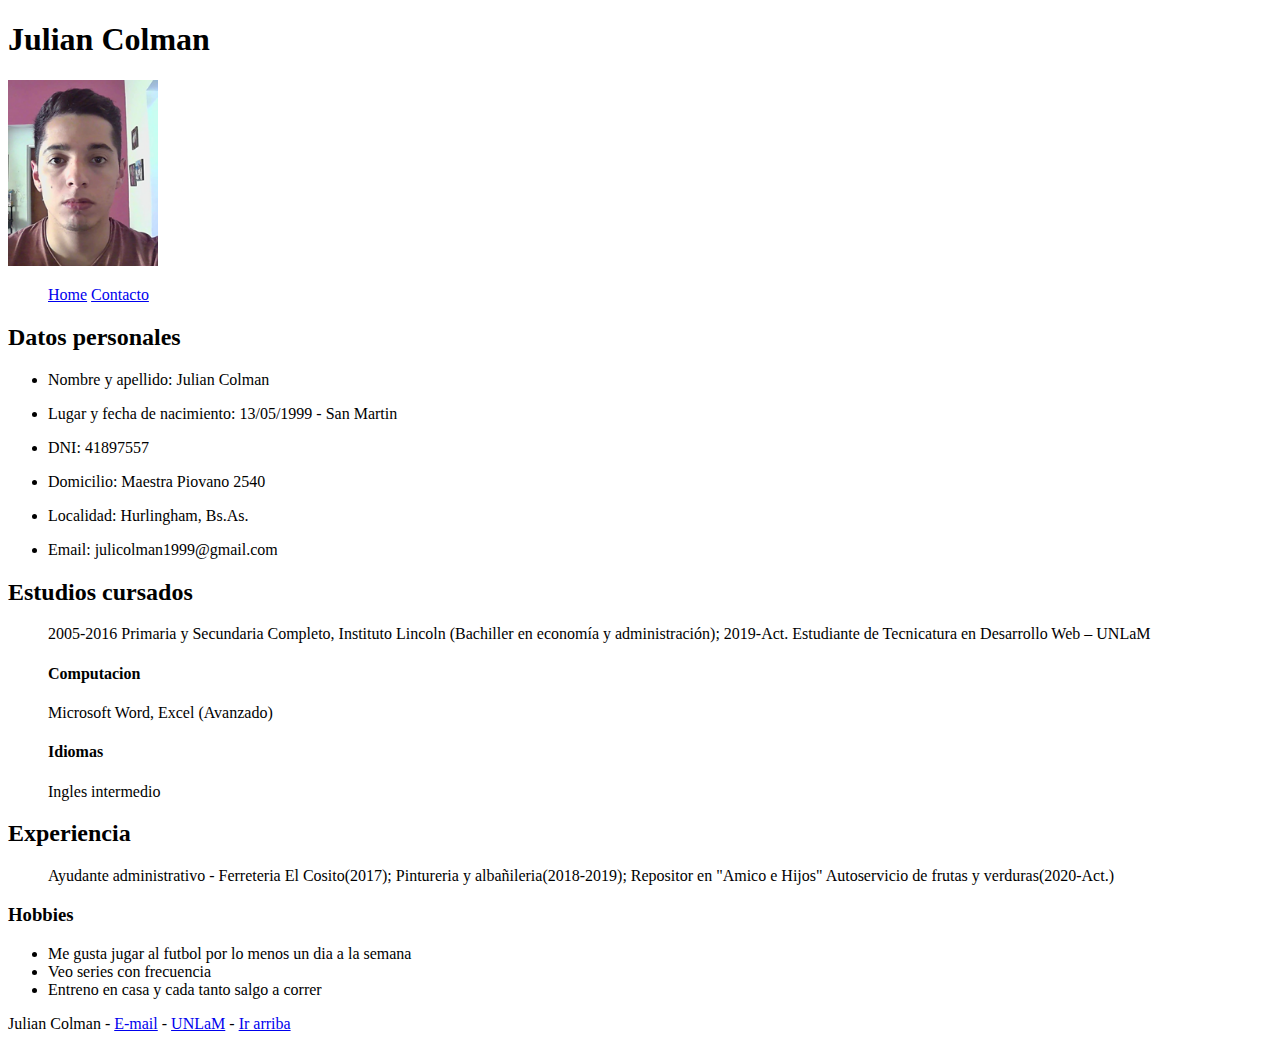
<file: Prog Web 1/tp01_julian-colman/index.html>
<!DOCTYPE html>
<html lang="en">
<head>
    <meta charset="UTF-8">
    <meta http-equiv="X-UA-Compatible" content="IE=edge">
    <meta name="viewport" content="width=device-width, initial-scale=1.0">
    <title>index</title>
</head>
<body>
    <header id="principio">
        <h1>Julian Colman</h1>
        <article>
            <img src="img/foto-cv.png" alt="Julian Colman" width="150">
        </article>
    </header>
    <nav>
        <ul>
            <a href="index.html">Home</a>
            <a href="contacto.html">Contacto</a>
        </ul>
    </nav>
    <main>
        <section>
            <article>
                <h2>Datos personales</h2>
                <ul>
                <p><li>Nombre y apellido: Julian Colman</li></p>
                <p><li>Lugar y fecha de nacimiento: 13/05/1999 - San Martin</li></p>
                <p><li>DNI: 41897557</li></p>
                <p><li>Domicilio: Maestra Piovano 2540</li></p>
                <p><li>Localidad: Hurlingham, Bs.As.</li</p>
                <p><li>Email: julicolman1999@gmail.com</li></p>    
                </ul>
            </article>
            <article>
                <h2>Estudios cursados</h2>
                <ul>
                2005-2016 Primaria y Secundaria Completo, Instituto Lincoln  (Bachiller en economía y administración); 
                2019-Act. Estudiante de Tecnicatura en Desarrollo Web – UNLaM
                <h4>Computacion</h4>
                Microsoft Word, Excel (Avanzado)
                <h4>Idiomas</h4>
                Ingles intermedio
                </ul>
            </article>
            <article>
                <h2>Experiencia</h2>
                <ul>
                Ayudante administrativo - Ferreteria El Cosito(2017); 
                Pintureria y albañileria(2018-2019); 
                Repositor en "Amico e Hijos" Autoservicio de frutas y verduras(2020-Act.)     
                </ul>
            </article>
        </section>
        <aside>
            <h3>Hobbies</h3>
            <ul>
                <li>Me gusta jugar al futbol por lo menos un dia a la semana</li>
                <li>Veo series con frecuencia</li>
                <li>Entreno en casa y cada tanto salgo a correr</li>
            </ul>

        </aside>
    </main>
    <footer>
        <p>
            Julian Colman - 
            <a href="mailto:julicolman1999@gmail.com">E-mail</a> - 
            <a href="https://www.unlam.edu.ar/" target="_blank">UNLaM</a> -
            <a href="#principio">Ir arriba</a>
        </p>
    </footer>
    
</body>
</html>
</file>
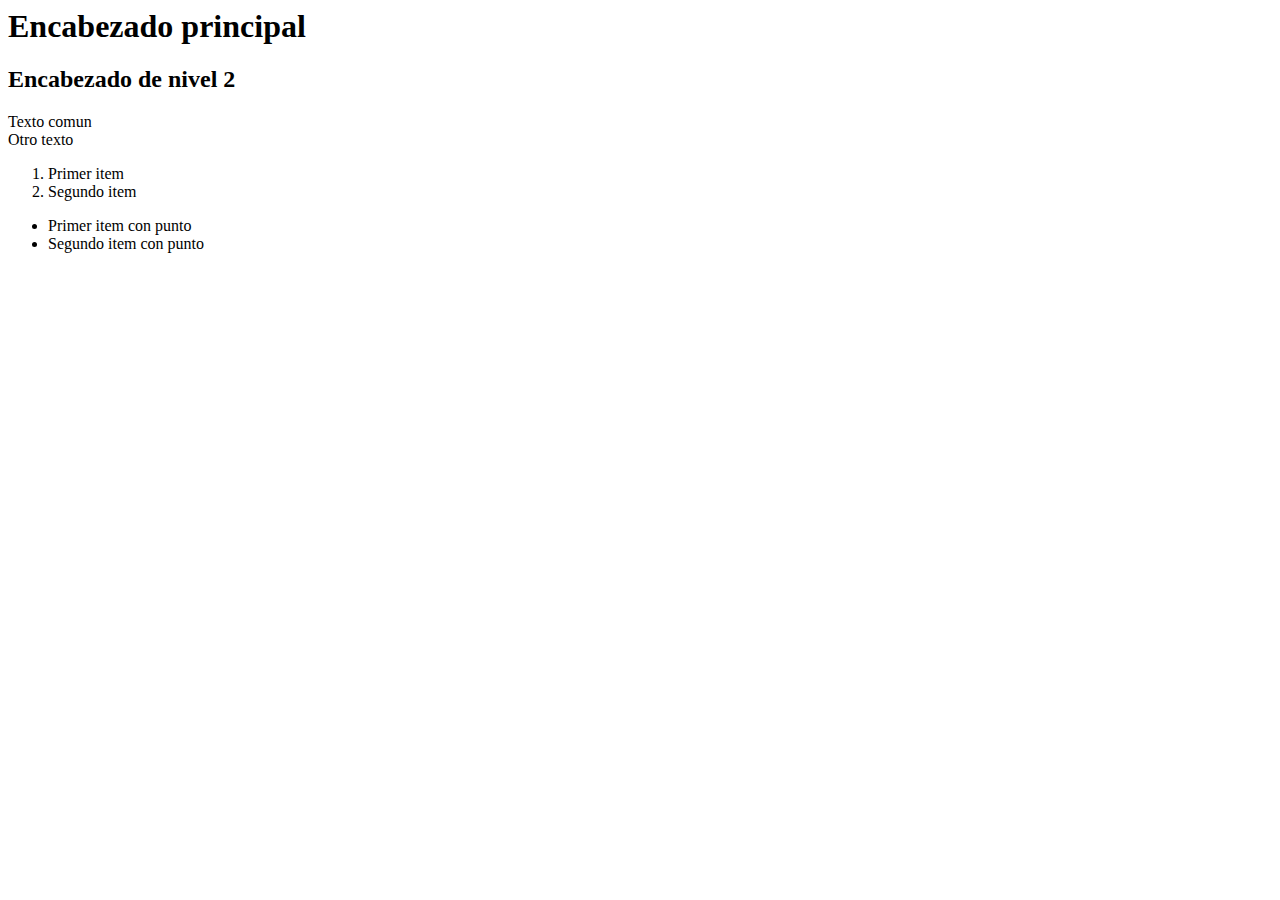
<file: Prog Web 1/clase01/primer-archivo.html>
<html>
    <head>
        <title>Mi primera pagina</title>
    </head>
    <body>
       <!--
           Aca va un comentario.
       --> 
       <h1>Encabezado principal</h1>
       <h2>Encabezado de nivel 2</h2>
       <p>Texto comun <br>
            Otro texto
        </p>
        <ol>
            <li>Primer item</li>
            <li>Segundo item</li>
        </ol>
        <ul>
            <li>Primer item con punto</li>
            <li>Segundo item con punto</li>
        </ul>
    </body>
</html>
</file>
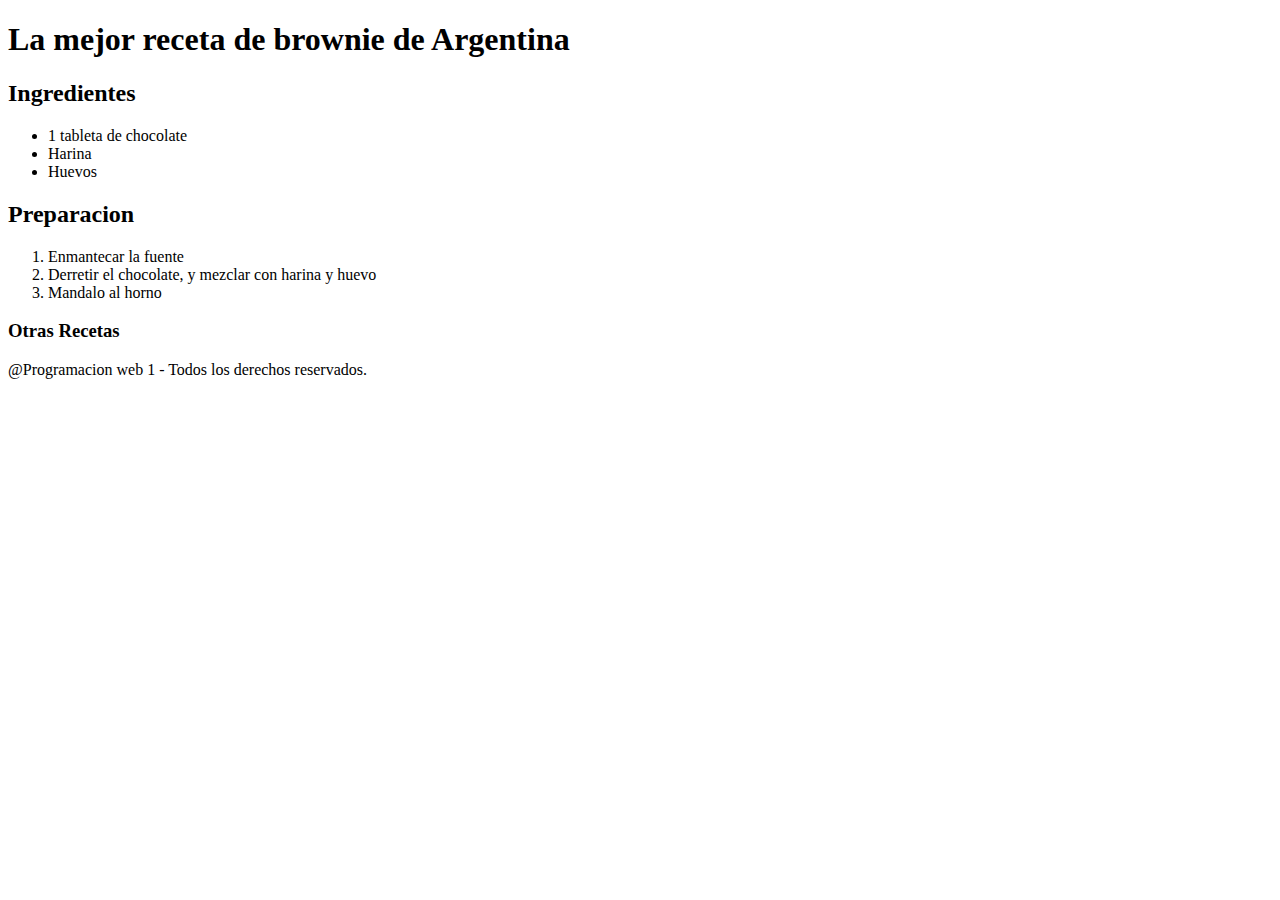
<file: Prog Web 1/clase01/receta.html>
<!DOCTYPE html>
<html lang="es">
<head>
    <meta charset="UTF-8">
    <meta http-equiv="X-UA-Compatible" content="IE=edge">
    <meta name="viewport" content="width=device-width, initial-scale=1.0">
    <title>Receta de brownie</title>
</head>
<body>
    <!--
        Sintaxis html
        <etiqueta atributo="valor"></etiqueta>
    -->
    <header>
        <h1>La mejor receta de brownie de Argentina</h1>      
    </header>
    <main>
        <section>  
            <article>  
                <h2>Ingredientes</h2>
                <ul>
                    <li>1 tableta de chocolate</li>
                    <li>Harina</li>
                    <li>Huevos</li>
                </ul>
            </article>
            <article>
                <h2>Preparacion</h2>
                <ol>
                    <li>Enmantecar la fuente</li>
                    <li>Derretir el chocolate, y mezclar con harina y huevo</li>
                    <li>Mandalo al horno</li>
                </ol>     
            </article>
            <section> 
                <aside>
                    <h3>Otras Recetas</h3>
                </aside>
            </section>
        </section>
    </main>

    <footer>
     <P>@Programacion web 1 - Todos los derechos reservados.</P>
    </footer>
</body>
</html>
</file>
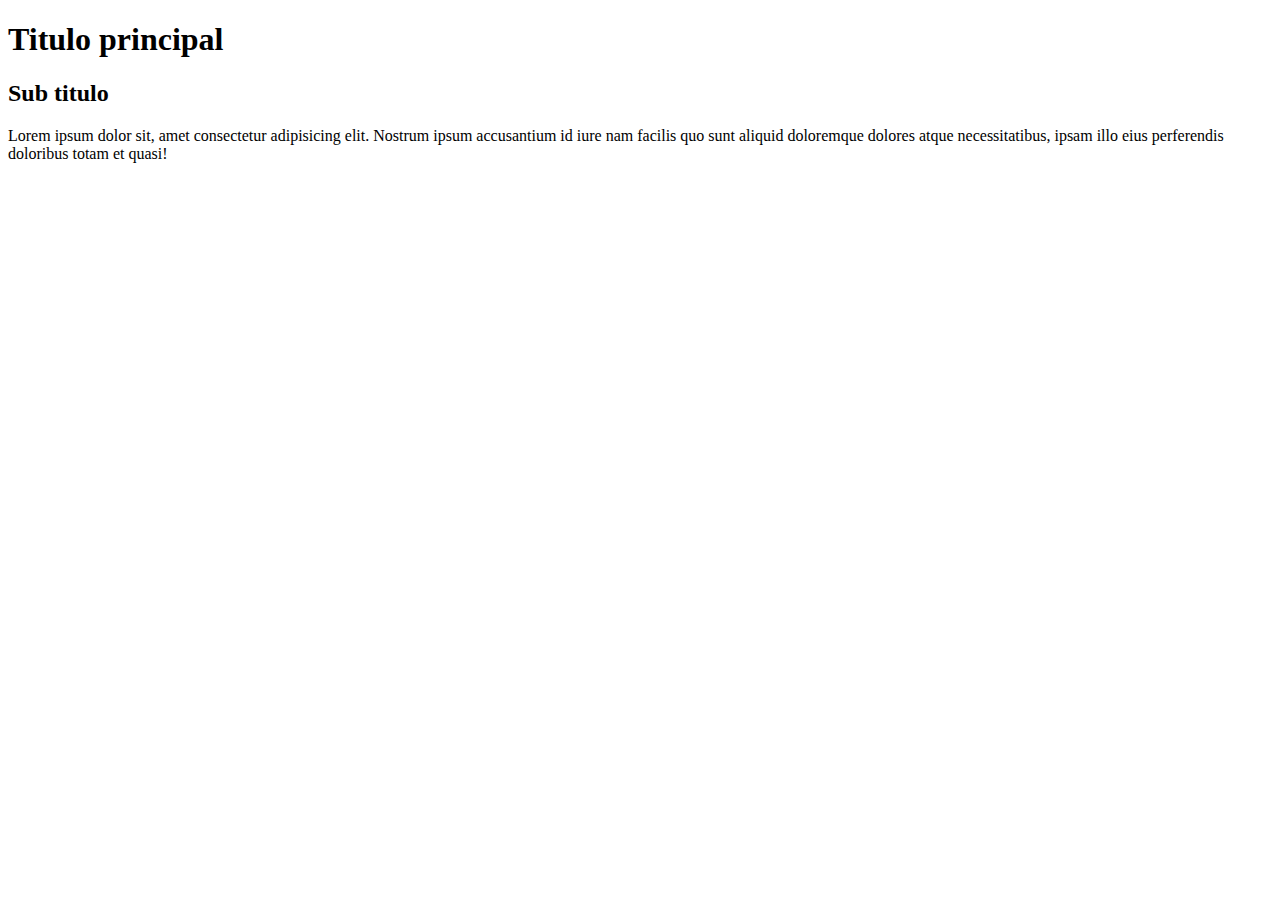
<file: Prog Web 1/clase02/repaso.html>
<!DOCTYPE html>
<html lang="en">
<head>
    <meta charset="UTF-8">
    <meta http-equiv="X-UA-Compatible" content="IE=edge">
    <meta name="viewport" content="width=device-width, initial-scale=1.0">
    <title>Repaso HTML5</title>
</head>
<body>
    <header>
        <h1>Titulo principal</h1>
    </header>
     <main>
        <section>
            <article>
                <h2>Sub titulo</h2>
                <p>Lorem ipsum dolor sit, amet consectetur adipisicing elit. Nostrum ipsum accusantium id iure nam facilis quo sunt aliquid doloremque dolores atque necessitatibus, ipsam illo eius perferendis doloribus totam et quasi!</p>
            </article>
            <article>

            </article>
        </section>
        <section>
            <aside>

            </aside>
        </section>
     </main> 
  <footer>

  </footer> 
</body>
</html>
</file>
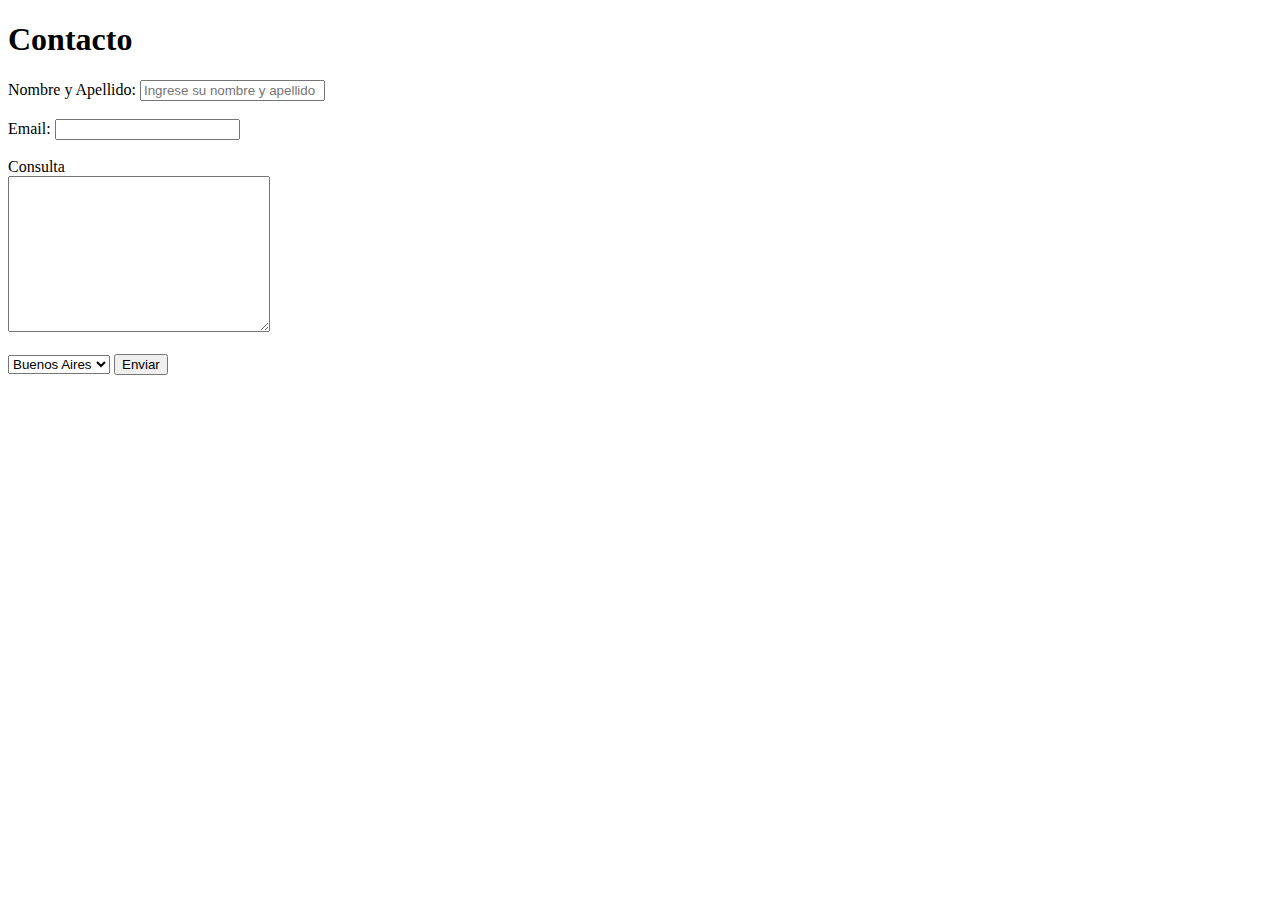
<file: Prog Web 1/tp01_julian-colman/contacto.html>
<!DOCTYPE html>
<html lang="en">
<head>
    <meta charset="UTF-8">
    <meta http-equiv="X-UA-Compatible" content="IE=edge">
    <meta name="viewport" content="width=device-width, initial-scale=1.0">
    <title>Contacto</title>
</head>
<body>
    <header>
        <h1>Contacto</h1>
    </header>
    <main>
        <article>
            <form action="#" method="GET">
                <label for="nombre">Nombre y Apellido:</label>
                <input type="text" id="nombre" name="nombre" required placeholder="Ingrese su nombre y apellido"> <br><br>

                <label for="correo">Email:</label>
                <input type="email" id="correo" name="correo"> <br><br>

                <label for="consulta">Consulta</label><br>
                <textarea name="consulta" id="consulta" cols="30" rows="10"></textarea> <br><br>

                <label for="provincia"></label>
                <select name="provincia" id="provincia">
                     <option value="1">Buenos Aires</option>
                     <option value="2">CABA</option>
                </select>

                <input type="submit" value="Enviar">
            </form>
        </article>
    </main>
</body>
</html>
</file>
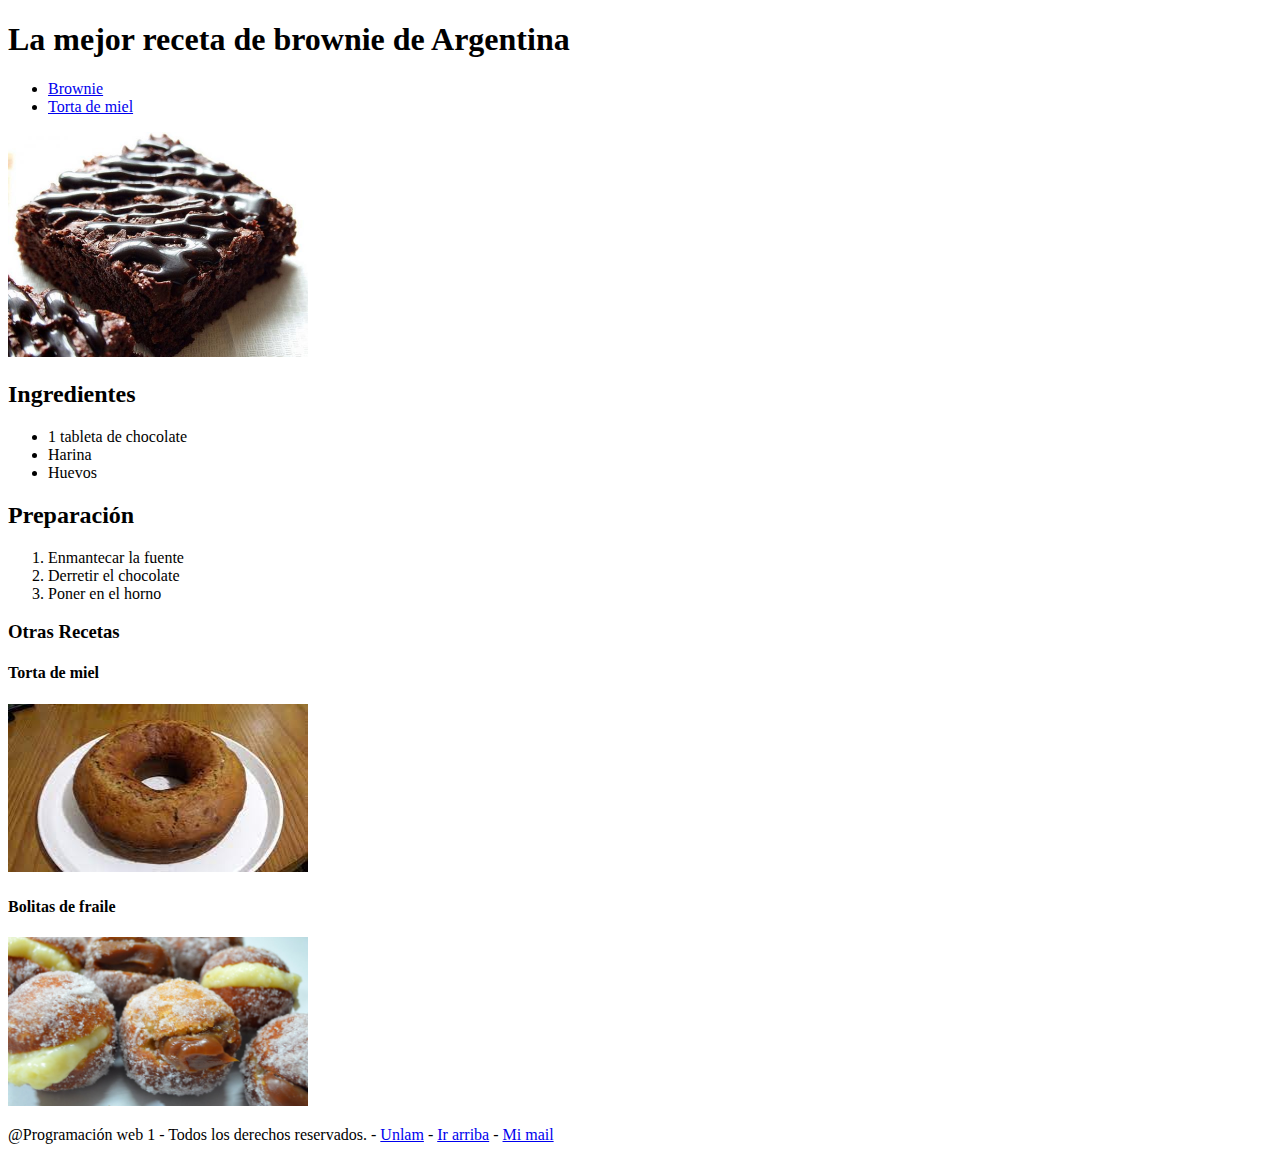
<file: Prog Web 1/clase02/01_receta/receta.html>
<!DOCTYPE html>
<html lang="es">
<head>
    <meta charset="UTF-8">
    <meta name="viewport" content="width=device-width, initial-scale=1.0">
    <title>Receta de brownie</title>
</head>
<body>
    <!--
        Sintaxis de html
        <etiqueta atributo="valor"></etiqueta>
    -->
    <header id="principio">
        <h1>La mejor receta de brownie de Argentina</h1>
    </header>
    <nav>
        <ul>
            <li>
                <a href="receta.html">Brownie</a>
            </li>
            <li>
                <a href="miel.html">Torta de miel</a>
            </li>
        </ul>
    </nav>
    <main>
        <article>
            <img src="img/img_brownie_casero_8374_600.jpg" alt="brownie" width="300">
        </article>
        <section>
            <article>
                <h2>Ingredientes</h2>
                <ul>
                    <li>1 tableta de chocolate</li>
                    <li>Harina</li>
                    <li>Huevos</li>
                </ul>
            </article>
            <article>
                <h2>Preparación</h2>
                <ol>
                    <li>Enmantecar la fuente</li>
                    <li>Derretir el chocolate</li>
                    <li>Poner en el horno</li>
                </ol>
            </article>
        </section>
        <aside>
            <h3>Otras Recetas</h3>
            <div>
                <h4>Torta de miel</h4>
                <a href="miel.html">
                    <img src="img/torta-de-miel.jpg" alt="torta-de-miel"width="300">

                </a>
            </div>
            <div>
                <h4>Bolitas de fraile</h4>
                <img src="img/bolitas-de-fraile.jpg" alt="bolitas-de-fraile"width="300">
            </div>
        </aside>
    </main>
    <footer>
        <p>@Programación web 1 - Todos los derechos reservados. -  
            <a href="https://www.unlam.edu.ar/" target="_blank">Unlam</a> -
            <a href="#principio">Ir arriba</a> -
            <a href="mailto:julicolman1999@gmail.com">Mi mail</a>
        </p>
    </footer>
</body>
</html>
</file>
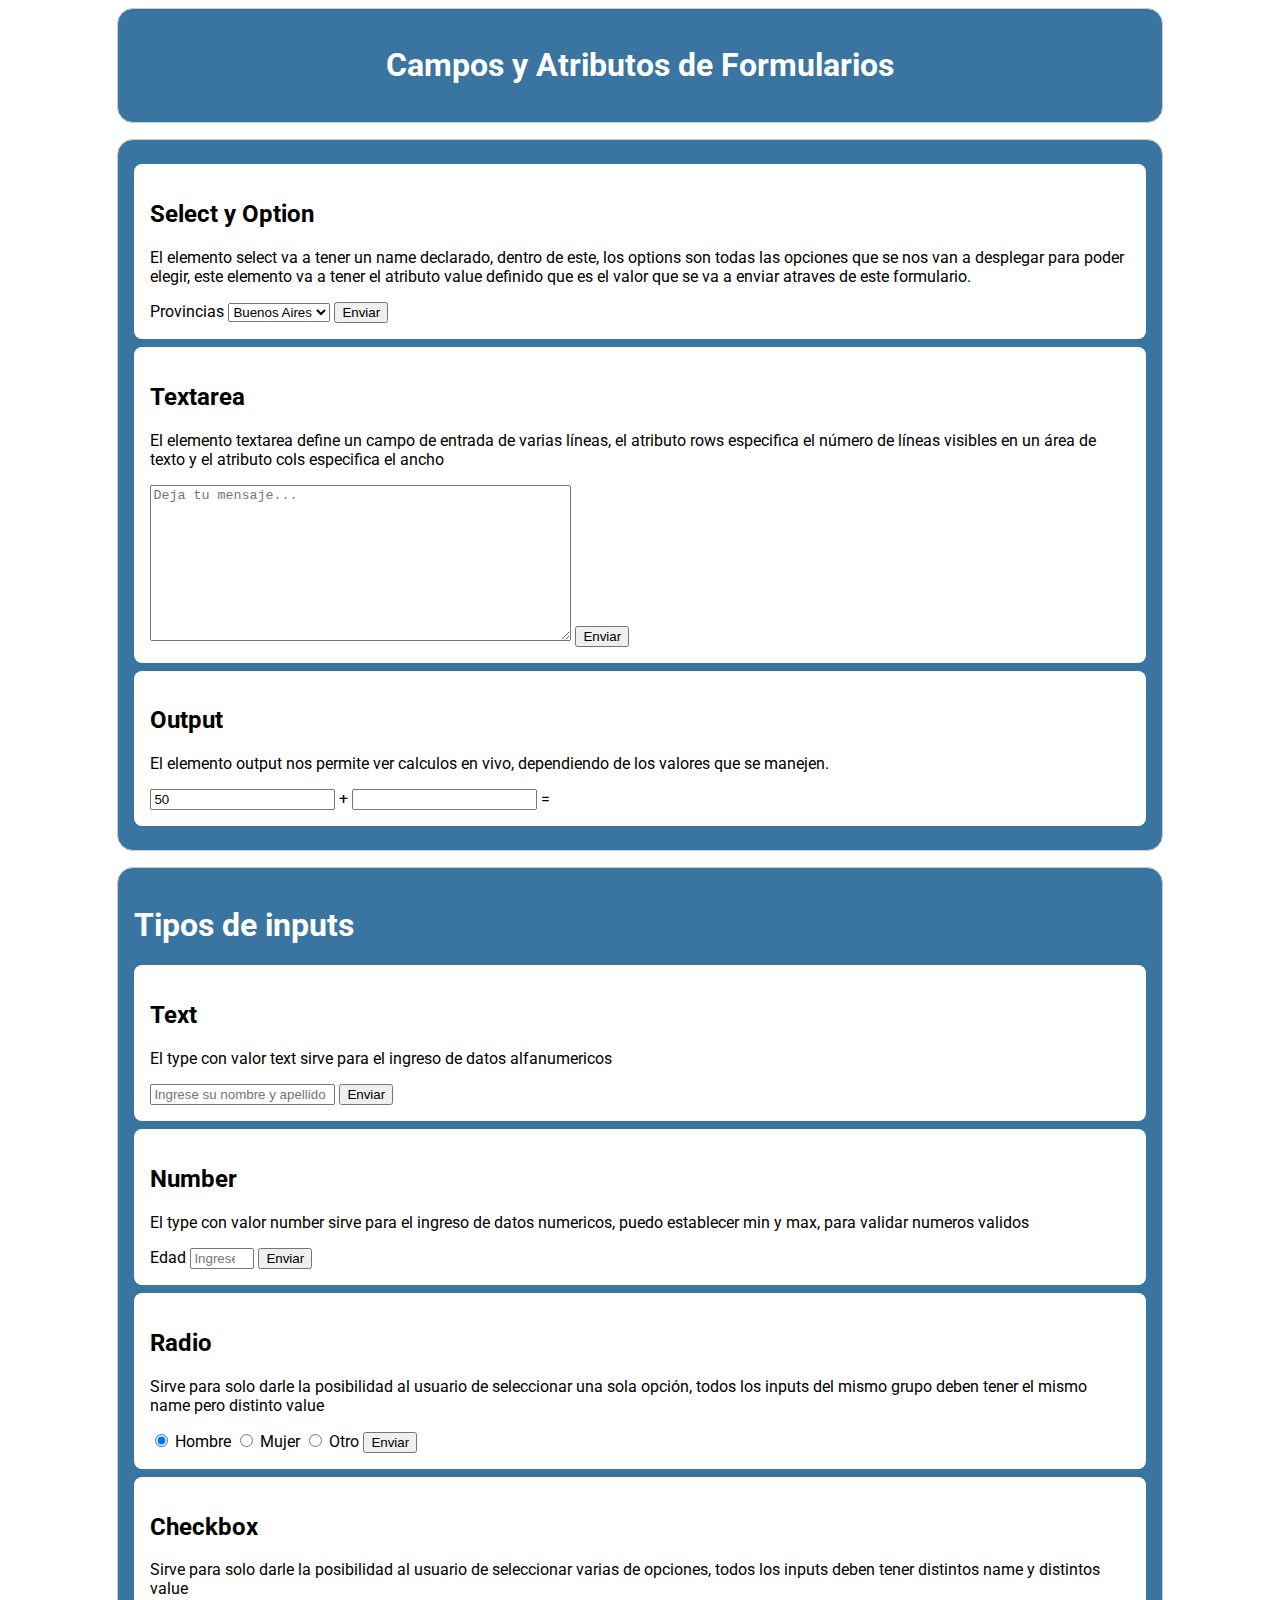
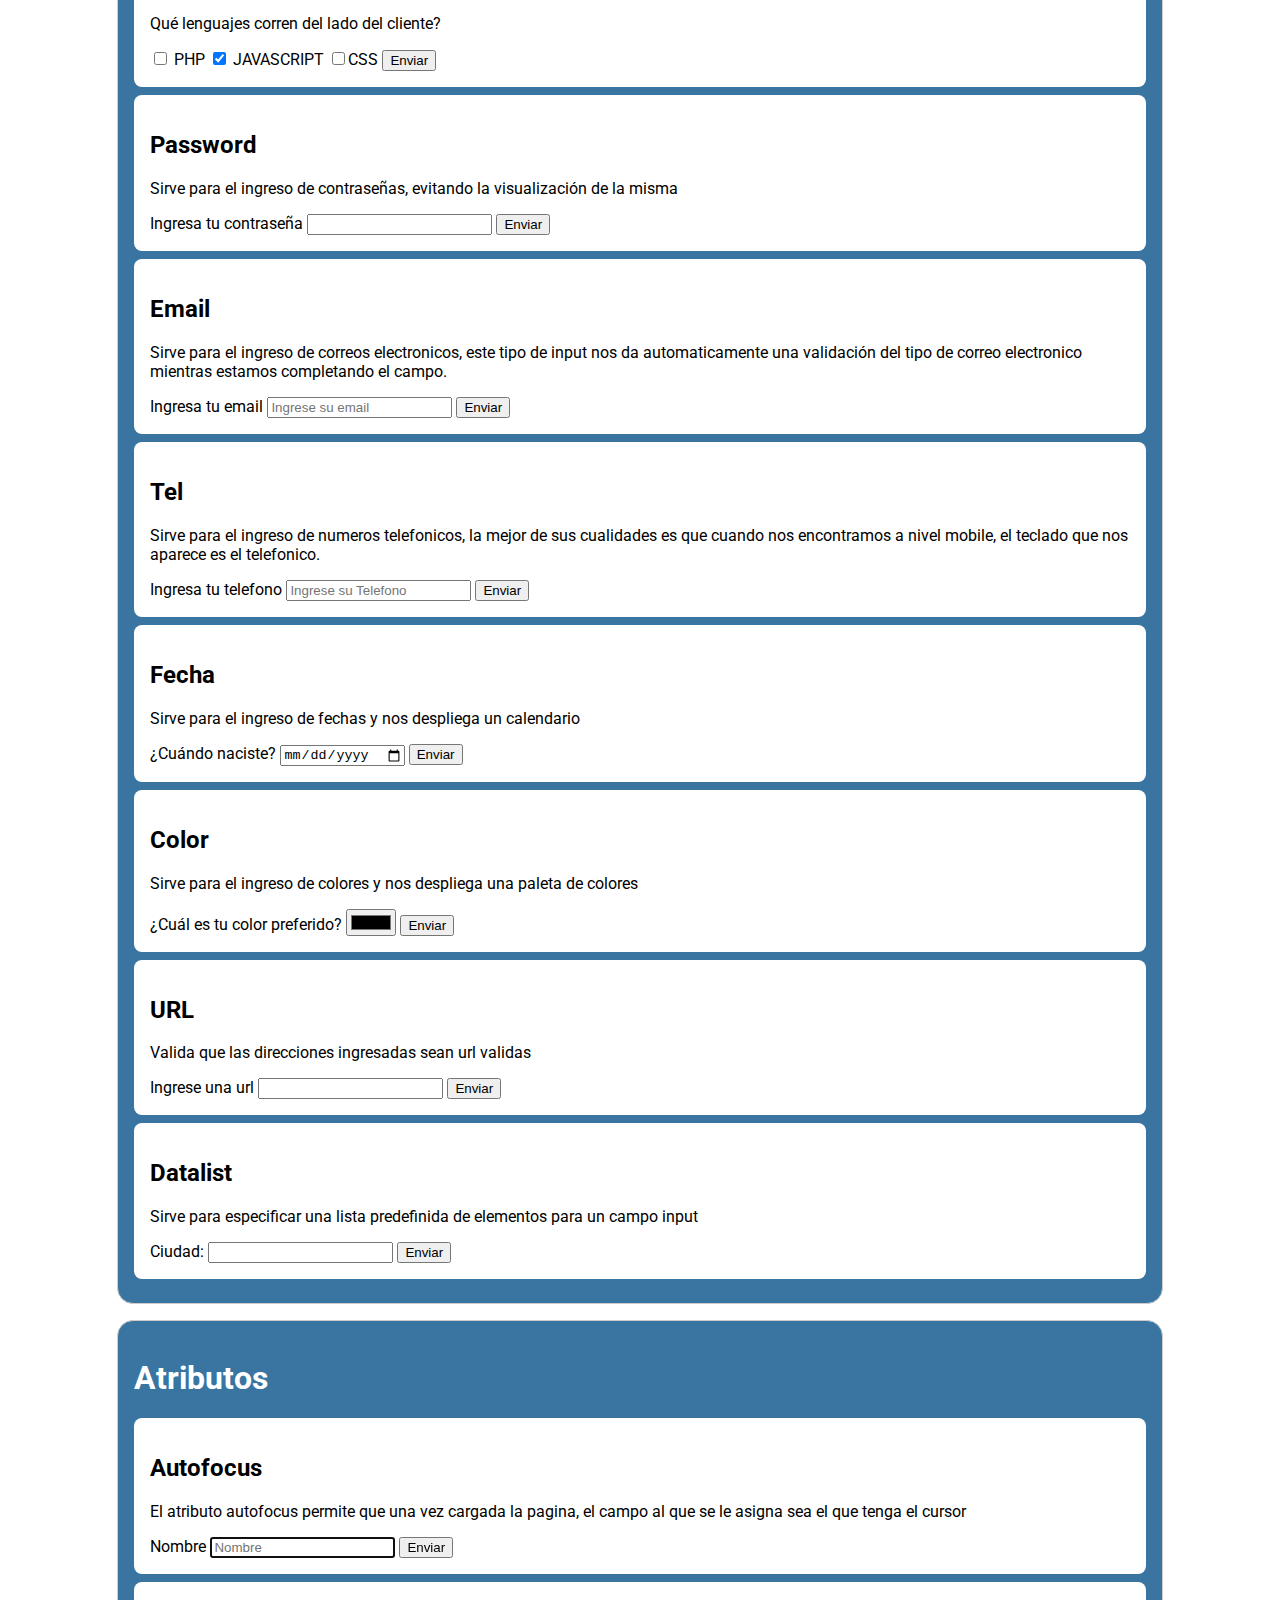
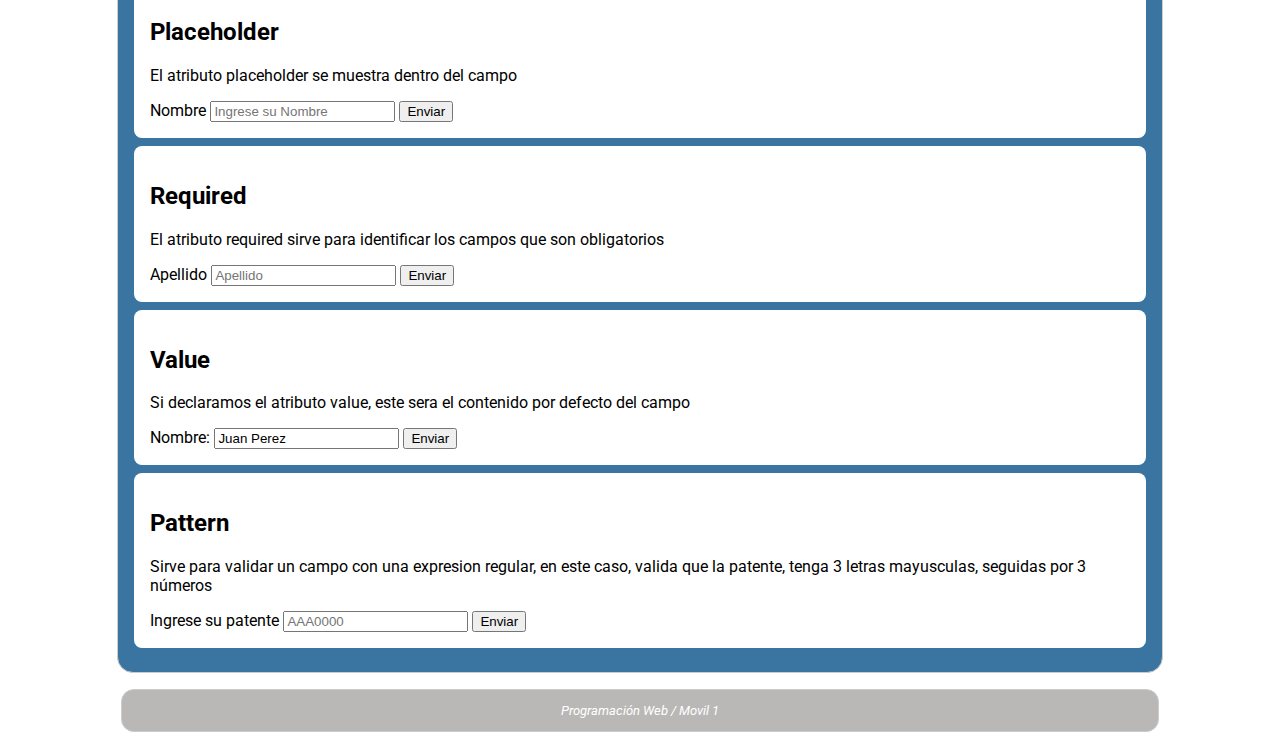
<file: Prog Web 1/clase02/02_formularios/campos-ejemplos.html>
<!DOCTYPE html>
<html lang="es">
    <head>
        <meta charset="UTF-8">
        <title>Formularios HTML</title>
        <link rel="stylesheet" href="css/estilos.css">
    </head>
    <body>
        <header>
            <h1>Campos y Atributos de Formularios</h1>
        </header>
        <section>

            <article>
                <h2>Select y Option</h2>    
                <form action="#" method="post">
                    <p>El elemento select va a tener un name declarado, dentro de este, los options son todas las opciones que se nos van a desplegar para poder elegir, este elemento va a tener el atributo value definido que es el valor que se va a enviar atraves de este formulario.</p>
                    <label for="provincias">Provincias</label>
                    <select id="provincias" name="provincias">
                        <option value="1">Buenos Aires</option>
                        <option value="2">C&oacute;rdoba</option>
                        <option value="3">Entre R&iacute;os</option>
                    </select>
                    <input type="submit" value="Enviar">
                </form>
            </article>

            <article>    
                <h2>Textarea</h2>    
                <form action="#" method="post">
                    <p>El elemento textarea define un campo de entrada de varias líneas, el atributo rows especifica el número de líneas visibles en un &aacute;rea de texto y el atributo cols especifica el ancho</p>
                    <textarea name="mensaje" id="" cols="50" rows="10" placeholder="Deja tu mensaje..."></textarea>
                    <input type="submit" value="Enviar">
                </form>
            </article>

            <article>    
                <h2>Output</h2>    
                <form action="#" oninput="resultado.value=parseInt(valor_a.value)+parseInt(valor_b.value)" method="post">
                    <p>El elemento output nos permite ver calculos en vivo, dependiendo de los valores que se manejen.</p>
                    <input type="number"  id="valor_a" name="valor_a" value="50">
                    +
                    <input type="number" id="valor_b" name="valor_b" value="">
                    =
                    <output name="resultado" for="valor_a valor_b"></output>
                </form>
            </article>

        </section>
        <section>
            <h1>Tipos de inputs</h1>
            <article>
                <h2>Text</h2>
                <form action="#" method="post" >
                    <p>El type con valor text sirve para el ingreso de datos alfanumericos</p>
                    <label for="nombreyapellido"></label>
                    <input id="nombreyapellido" type="text" name="nombreyapellido" placeholder="Ingrese su nombre y apellido" >
                    <input type="submit" value="Enviar">
                </form>
            </article>
            <article>
                <h2>Number</h2>
                <form action="#" method="post" >
                    <p>El type con valor number sirve para el ingreso de datos numericos, puedo establecer min y max, para validar numeros validos</p>
                    <label for="edad">Edad</label>
                    <input id="edad" type="number" name="edad" placeholder="Ingrese su edad" min="0" max="200">
                    <input type="submit" value="Enviar">
                </form>
            </article>
            <article>    
                <h2>Radio</h2>
                <form action="#" method="post" >
                    <p>Sirve para solo darle la posibilidad al usuario de seleccionar una sola opci&oacute;n, todos los inputs del mismo grupo deben tener el mismo name pero distinto value</p>
                    <input id="hombre" type="radio" name="tipo_sexo" value="Hombre" checked> Hombre
                    <input id="mujer" type="radio" name="tipo_sexo" value="Mujer"> Mujer
                    <input id="otro" type="radio" name="tipo_sexo" value="otro"> Otro

                    <input type="submit" value="Enviar">
                </form>
            </article>
            <article>    
                <form action="#" method="post" >
                    <h2>Checkbox</h2>
                    <p>Sirve para solo darle la posibilidad al usuario de seleccionar varias de opciones, todos los inputs deben tener distintos name y distintos value</p>                
                    <p>Qu&eacute; lenguajes corren del lado del cliente?</p>
                    <input id="php" type="checkbox" name="php" value="php"><label for="php"> PHP</label>
                    <!-- Tiene el atributo checked asignado por eso, aparece seleccionado cuando carga la pagina -->
                    <input id="javascript" type="checkbox" name="javascript" value="javascript" checked> <label for="javascript">JAVASCRIPT</label>
                    <input id="css" type="checkbox" name="css" value="css"><label for="css">CSS</label>
                    <input type="submit" value="Enviar">
                </form>
            </article>
            <article>    
                <form action="#" method="post" >
                    <h2>Password</h2>
                    <p>Sirve para el ingreso de contraseñas, evitando la visualizaci&oacute;n de la misma</p>                
                    <label for="pass">Ingresa tu contraseña</label>
                    <input id="pass" type="password" name="pass" >
                    <input type="submit" value="Enviar">
                </form>
            </article>
            <article>    
                <form action="#" method="post" >
                    <h2>Email</h2>
                    <p>Sirve para el ingreso de correos electronicos, este tipo de input nos da automaticamente una validaci&oacute;n del tipo de correo electronico mientras estamos completando el campo.</p>                
                    <label for="mail">Ingresa tu email</label>
                    <input id="mail" type="email" name="emails" placeholder="Ingrese su email" required>
                    <input type="submit" value="Enviar">
                </form>
            </article>
            <article>    
                <form action="#" method="post" >
                    <h2>Tel</h2>
                    <p>Sirve para el ingreso de numeros telefonicos, la mejor de sus cualidades es que cuando nos encontramos a nivel mobile, el teclado que nos aparece es el telefonico.</p>                
                    <label for="tel">Ingresa tu telefono
                        <input id="tel" type="tel" name="tel" placeholder="Ingrese su Telefono" 
                               pattern="[0-9]{8,}" required>
                    </label>
                    <input type="submit" value="Enviar">
                </form>
            </article>
            <article>    
                <form action="#" method="post" >
                    <h2>Fecha</h2>
                    <p>Sirve para el ingreso de fechas y nos despliega un calendario</p>                
                    <label for="fecha">¿Cu&aacute;ndo naciste?</label>
                    <input id="fecha" type="date" name="fecha" >
                    <input type="submit" value="Enviar">
                </form>
            </article>
            <article>    
                <form action="#" method="post" >
                    <h2>Color</h2>
                    <p>Sirve para el ingreso de colores y nos despliega una paleta de colores</p>                
                    <label for="color">¿Cu&aacute;l es tu color preferido?</label>

                    <input id="color" type="color" name="color" >


                    <input type="submit" value="Enviar">
                </form>
            </article>
            <article>    
                <form action="#" method="post" >
                    <h2>URL</h2>
                    <p>Valida que las direcciones ingresadas sean url validas</p>                
                    <label for="url">Ingrese una url</label>
                    <input id="url" type="url" name="url" >


                    <input type="submit" value="Enviar">
                </form>
            </article>
            <article>    
                <form action="#" method="post">
                    <h2>Datalist</h2>
                    <p>Sirve para especificar una lista predefinida de elementos para un campo input</p>
                    <datalist id="informacion">
                        <option value="Rafaela">
                        <option value="San Justo">
                        <option value="San Luis">
                    </datalist>
                    <label for="ciudad">Ciudad:</label>
                    <input type="text" name="postal" list="informacion">

                    <input type="submit" value="Enviar">
                </form>
            </article>
        </section>
        <section>
            <h1>Atributos</h1>
            <article>
                <h2>Autofocus</h2>
                <form action="#" method="post" >
                    <p>El atributo autofocus permite que una vez cargada la pagina, el campo al que se le asigna sea el que tenga el cursor</p>
                    <label for="nombre">Nombre</label>
                    <input id="nombre" type="text" name="nombre" placeholder="Nombre" autofocus>
                    <input type="submit" value="Enviar">
                </form>
            </article>
            <article>
                <h2>Placeholder</h2>
                <form action="#" method="post" >
                    <p>El atributo placeholder se muestra dentro del campo </p>
                    <label for="nombre1">Nombre
                        <input id="nombre1" type="text" name="nombre1" placeholder="Ingrese su Nombre">
                    </label>
                    <input type="submit" value="Enviar">
                </form>
            </article>
            <article>            
                <h2>Required</h2>
                <form action="#" method="post" >
                    <p>El atributo required sirve para identificar los campos que son obligatorios</p>
                    <label for="apellido">Apellido</label>
                    <input id="apellido" type="text" name="apellido" placeholder="Apellido" required>
                    <input type="submit" value="Enviar">
                </form>
            </article>
            <article>    
                <h2>Value</h2>
                <form action="#" method="post" >
                    <p>Si declaramos el atributo value, este sera el contenido por defecto del campo</p>
                    <label for="nombre2">Nombre:</label>
                    <input id="nombre2" type="text" name="nombre2" value="Juan Perez">
                    <input type="submit" value="Enviar">
                </form>
            </article>
            <article>
                <form action="#" method="post" >
                    <h2>Pattern</h2>
                    <p>Sirve para validar un campo con una expresion regular, en este caso, valida que la patente, tenga 3 letras mayusculas, seguidas por 3 n&uacute;meros</p>
                    <label for="patente">Ingrese su patente</label>
                    <input id="patente" type="text" name="patente" placeholder="AAA0000" pattern="[A-Z]{3}[0-9]{3}">

                    <input type="submit" value="Enviar">
                </form>
            </article>
        </section>
        <footer>
            Programaci&oacute;n Web / Movil 1 
        </footer>
    </body>
</html>
</file>
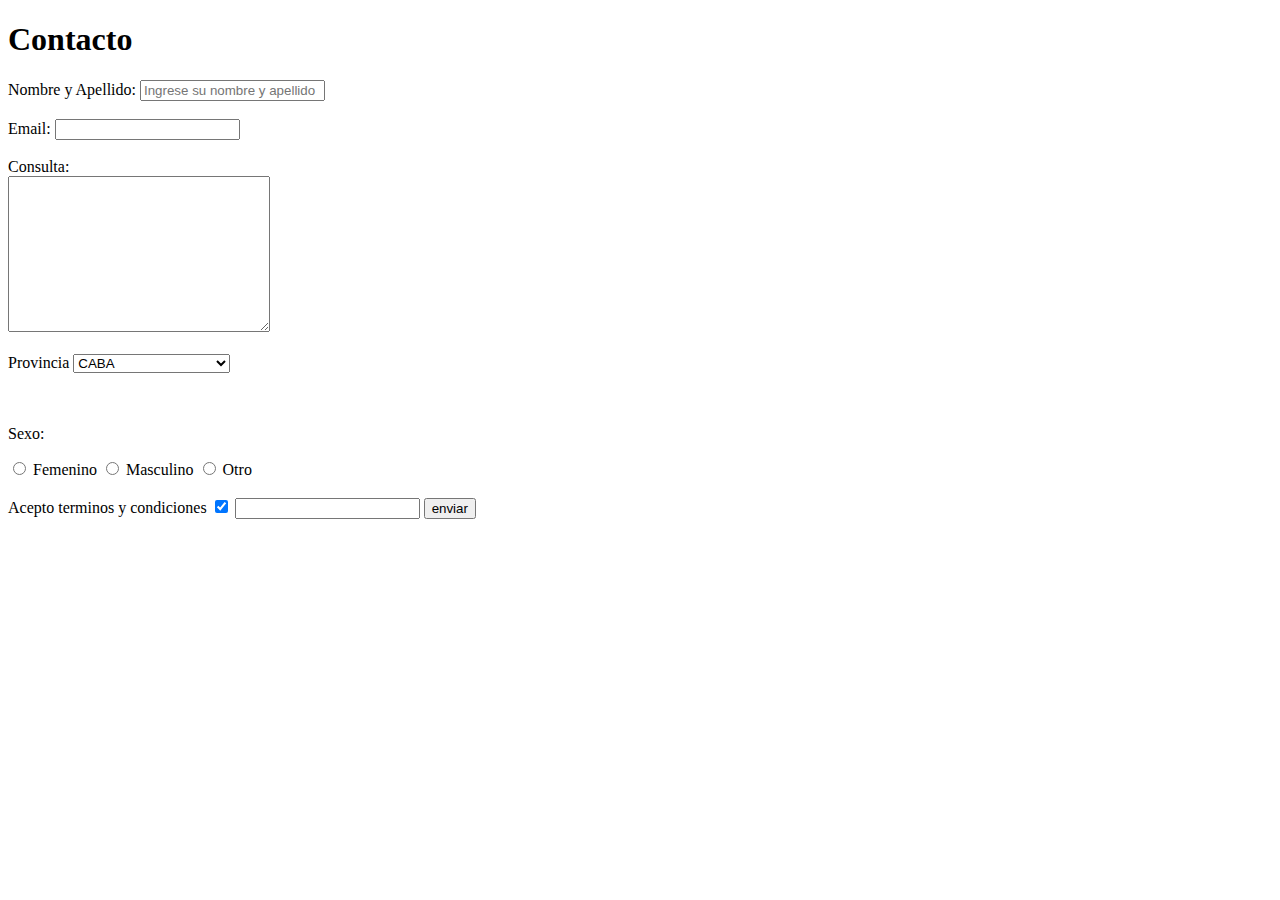
<file: Prog Web 1/clase03/01_formularios/contacto.html>
<!DOCTYPE html>
<html lang="es">
<head>
    <meta charset="UTF-8">
    <meta name="viewport" content="width=device-width, initial-scale=1.0">
    <title>Contacto</title>
</head>
<body>
    <header>
        <h1>Contacto</h1>
    </header>
    <main>
        <article>
            <form action="#" method="GET">
                <label for="nombre">Nombre y Apellido:</label>
                <input type="text" id="nombre" name="nombre" required placeholder="Ingrese su nombre y apellido"> <br><br>

                <label for="correo">Email:</label>
                <input type="email" id="correo" name="correo"> <br><br>

                <label for="consulta">Consulta:</label> <br>
                <textarea name="consulta" id="consulta" cols="30" rows="10" maxlength="10"></textarea> <br><br>

                <label for="provincia">Provincia</label>
                <select name="provincia" id="provincia" required>
                    <option value="">Seleccione una opcion</option>
                    <option value="1">Buenos Aires</option>
                    <option value="2" selected>CABA</option>
                </select> <br><br><br>

                <p>Sexo:</p>
                <input type="radio" name="sexo" value="f" id="fem">
                <label for="fem">Femenino</label>
                
                <input type="radio" name="sexo" value="m" id="masc">
                <label for="masc">Masculino</label>

                <input type="radio" name="sexo" value="o" id="otro">
                <label for="otro">Otro</label>
                <br> <br>
                <label for="condiciones">Acepto terminos y condiciones</label>
                <input type="checkbox" name="condiciones" id="condiciones" checked required>

                <datalist id="info">
                    <option value="Aldo Bonzi">
                    <option value="La Tablada">    
                    <option value="San Justo">
                    <option value="Ramos Mejia">
                </datalist>
                <input type="text" name="ciudad" id="ciudad" list="info">

                <input type="submit" value="enviar">
            </form>
        </article>
    </main>
</body>
</html>
</file>
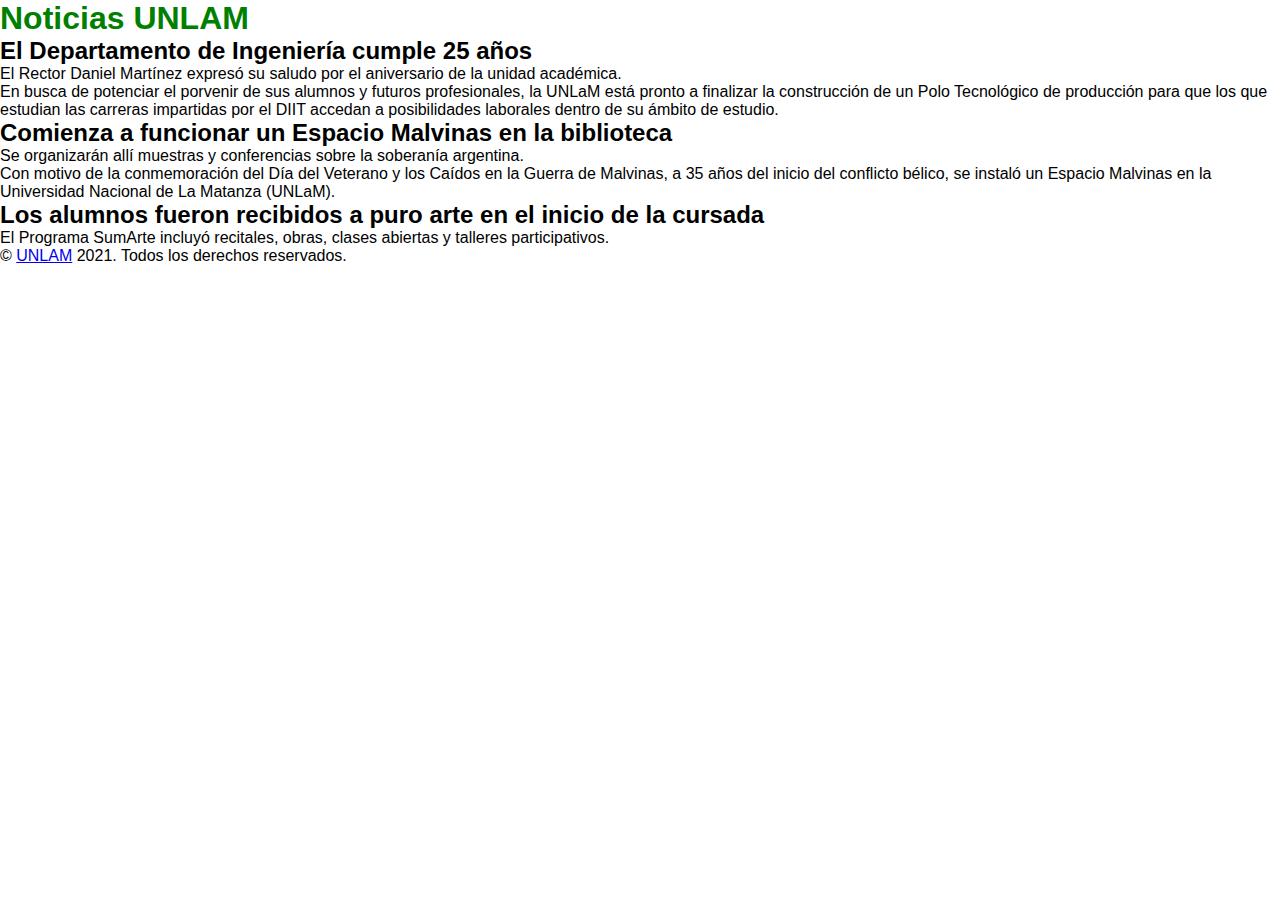
<file: Prog Web 1/clase03/02_noticias/noticias-unlam.html>
<!DOCTYPE html>
<html lang="es">
    <head>
        <meta charset="UTF-8">
        <title>Noticias UNLAM</title>
        <link rel="stylesheet" href="css/estilos.css">
    </head>
    <body>
        <header>
            <h1>Noticias UNLAM</h1>
        </header>
        <main>
            <section>
                <article>
                    <h2 id="principal">El Departamento de Ingeniería cumple 25 a&ntilde;os</h2>
                    <p>El Rector Daniel Martínez expresó su saludo por el aniversario de la unidad académica.</p>
                    <p class="resaltado">En busca de potenciar el porvenir de sus alumnos y futuros profesionales, la UNLaM está pronto a finalizar la construcción de un Polo Tecnológico de producción para que los que estudian las carreras impartidas por el DIIT accedan a posibilidades laborales dentro de su ámbito de estudio.</p>
                </article>
                <article>
                    <h2>Comienza a funcionar un Espacio Malvinas en la biblioteca</h2>
                    <p>Se organizarán allí muestras y conferencias sobre la soberanía argentina.</p>
                    <p>Con motivo de la conmemoración del Día del Veterano y los Caídos en la Guerra de Malvinas, a 35 años del inicio del conflicto bélico, se instaló un Espacio Malvinas en la 
                    <span class="resaltado">Universidad Nacional de La Matanza</span> (UNLaM).</p>
                </article>
                <article>
                    <h2>Los alumnos fueron recibidos a puro arte en el inicio de la cursada</h2>
                    <p>El Programa SumArte incluyó recitales, obras, clases abiertas y talleres participativos.</p>
                </article>
            </section>
        </main>
        <footer>
            <p>© <a href="http://www.unlam.edu.ar/" target="_blank">UNLAM</a> 2021. Todos los derechos reservados.</p>
        </footer>
    </body>
</html>
</file>
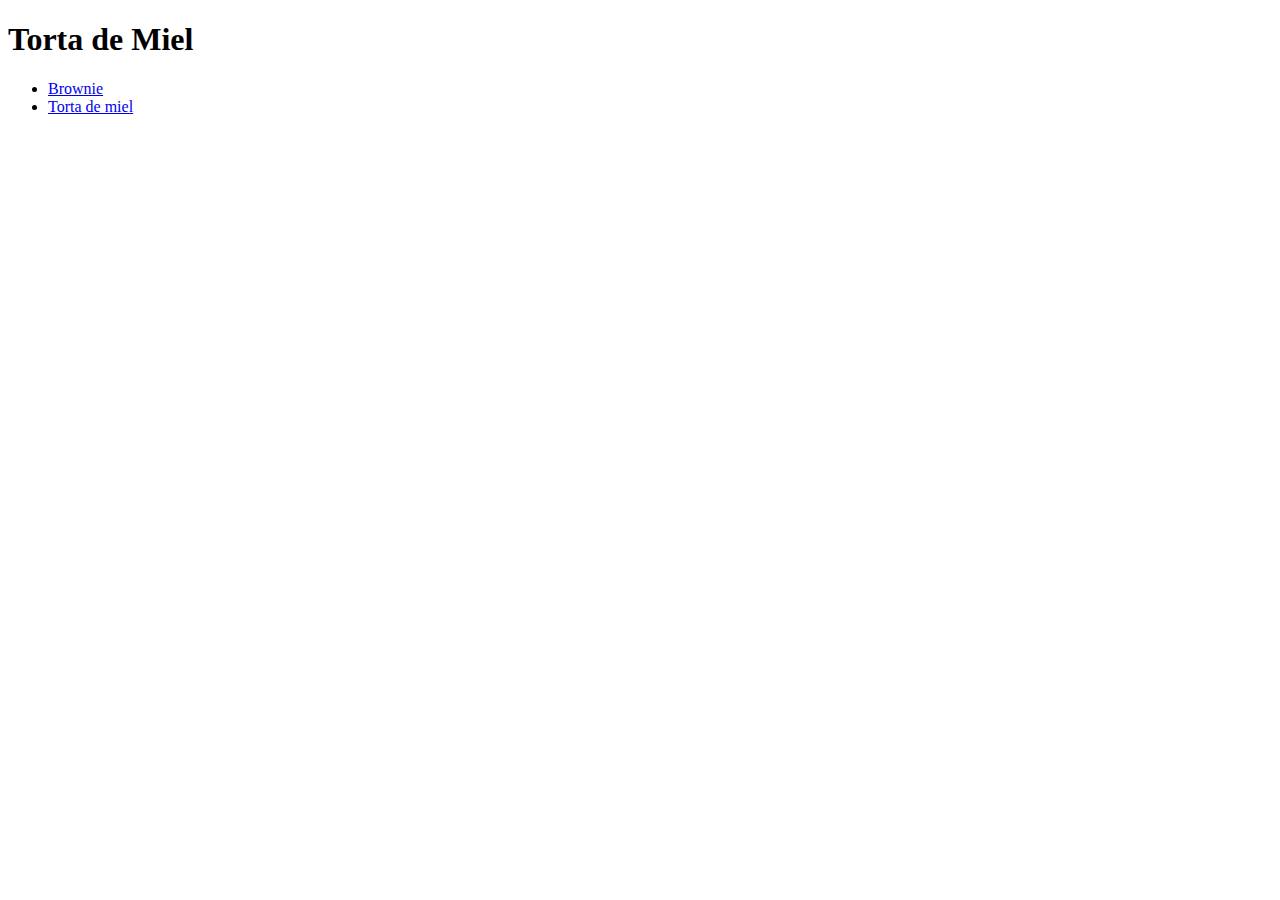
<file: Prog Web 1/clase03/03_receta/miel.html>
<!DOCTYPE html>
<html lang="es">
<head>
    <meta charset="UTF-8">
    <meta name="viewport" content="width=device-width, initial-scale=1.0">
    <title>Torta de miel</title>
</head>
<body>
    <header id="principio">
        <h1>Torta de Miel</h1>
    </header>
    <nav>
        <ul>
            <li>
                <a href="receta.html">Brownie</a>
            </li>
            <li>
                <a href="miel.html">Torta de miel</a>
            </li>
        </ul>
    </nav>
</body>
</html>
</file>
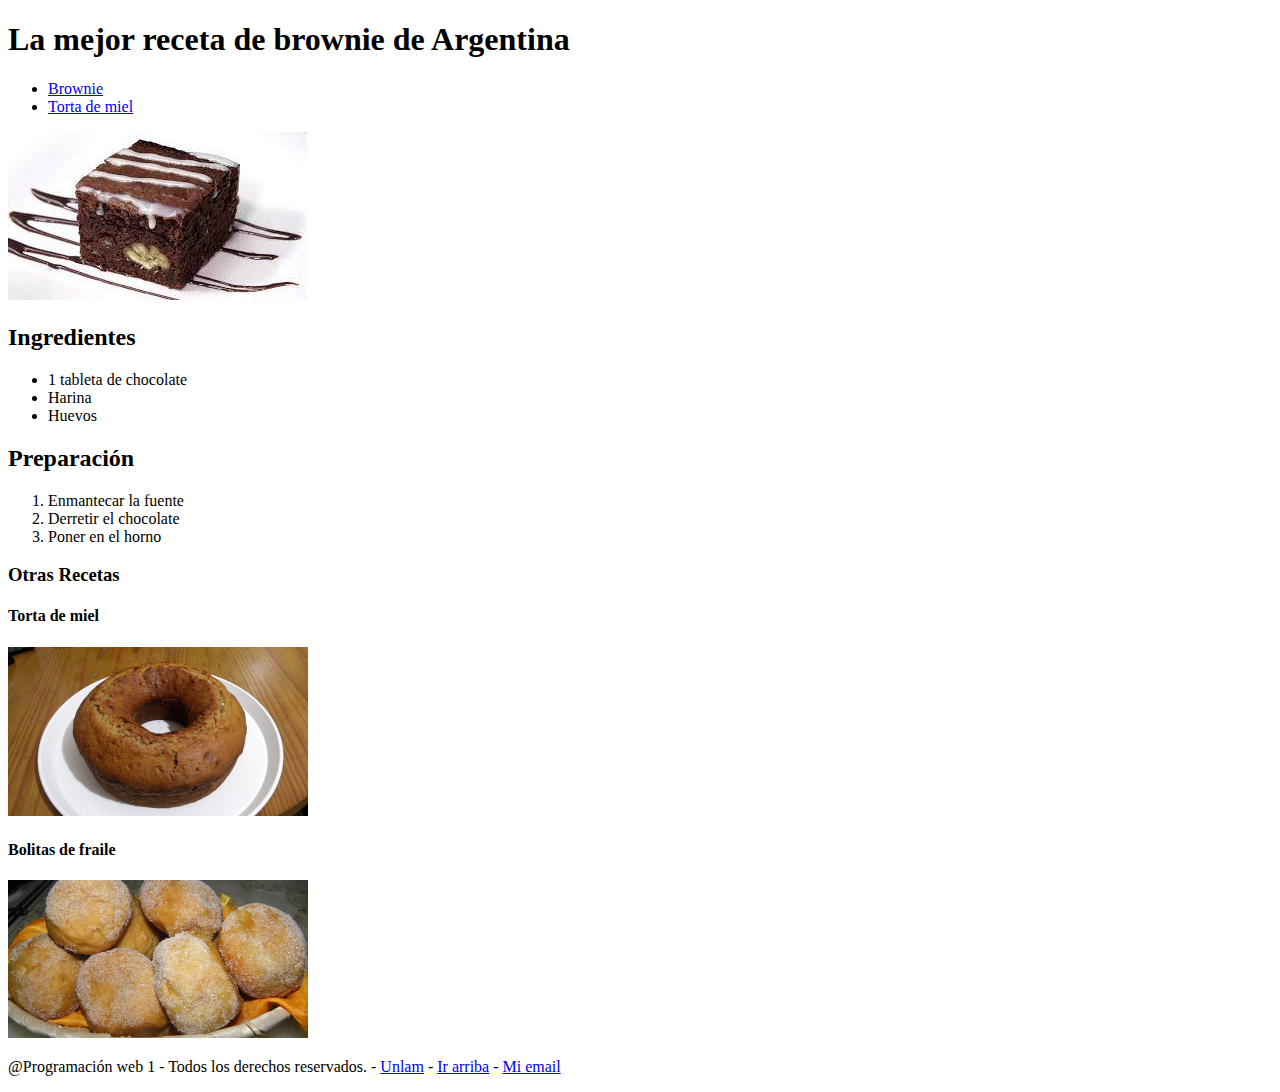
<file: Prog Web 1/clase03/03_receta/receta.html>
<!DOCTYPE html>
<html lang="es">
<head>
    <meta charset="UTF-8">
    <meta name="viewport" content="width=device-width, initial-scale=1.0">
    <title>Receta de brownie</title>
</head>
<body>
    <!--
        Sintaxis de html
        <etiqueta atributo="valor"></etiqueta>
    -->
    <header id="principio">
        <h1>La mejor receta de brownie de Argentina</h1>
    </header>
    <nav>
        <ul>
            <li>
                <a href="receta.html">Brownie</a>
            </li>
            <li>
                <a href="miel.html">Torta de miel</a>
            </li>
        </ul>
    </nav>
    <main>
        <article>
            <img src="img/brownie.jpg" alt="Brownie">
        </article>
        <section>
            <article>
                <h2>Ingredientes</h2>
                <ul>
                    <li>1 tableta de chocolate</li>
                    <li>Harina</li>
                    <li>Huevos</li>
                </ul>
            </article>
            <article>
                <h2>Preparación</h2>
                <ol>
                    <li>Enmantecar la fuente</li>
                    <li>Derretir el chocolate</li>
                    <li>Poner en el horno</li>
                </ol>
            </article>
        </section>
        <aside>
            <h3>Otras Recetas</h3>
            <div>
                <h4>Torta de miel</h4>
                <a href="miel.html">
                    <img src="img/torta-de-miel-leicaj.jpg" alt="Torta de miel" width="300">
                </a>
            </div>
            <div>
                <h4>Bolitas de fraile</h4>
                <img src="img/bolitas-fraile.jpg" alt="Bolitas de fraile" width="300">
            </div>
        </aside>
    </main>
    <footer>
        <p>@Programación web 1 - Todos los derechos reservados. - 
            <a href="https://www.unlam.edu.ar/" target="_blank">Unlam</a> - 
            <a href="#principio">Ir arriba</a> -
            <a href="mailto:arosenthal@unlam.edu.ar">Mi email</a>
        </p>
    </footer>
</body>
</html>
</file>
<file: Prog Web 1/clase02/02_formularios/css/estilos.css>
@import url('https://fonts.googleapis.com/css?family=Roboto');
body{
    font-family: 'Roboto', sans-serif;
}
header{
    text-align: center;
}
header,footer,section{
    border:1px solid #ccc;
    margin:0.5em;
    border-radius: 1em;
    width: 80%;
    margin: auto;
    background-color:#3975a0;
    margin-bottom:1em;
    color:#fff;
    padding:1em;
}
article{
    padding:1em;
    background-color:#fff;
    color: #000;
    border-radius: 0.5em;
    margin: 0.5em 0;
}
footer{
    text-align: center;
    font-size: 0.8em;
    font-style: italic;
    background-color:#bab7b7;
}
</file>
<file: Prog Web 1/clase03/02_noticias/css/estilos.css>
*{
    margin: 0;
}
body{
    font-family: Arial, Helvetica, sans-serif;
}
h1{
    color:green;
}
</file>
